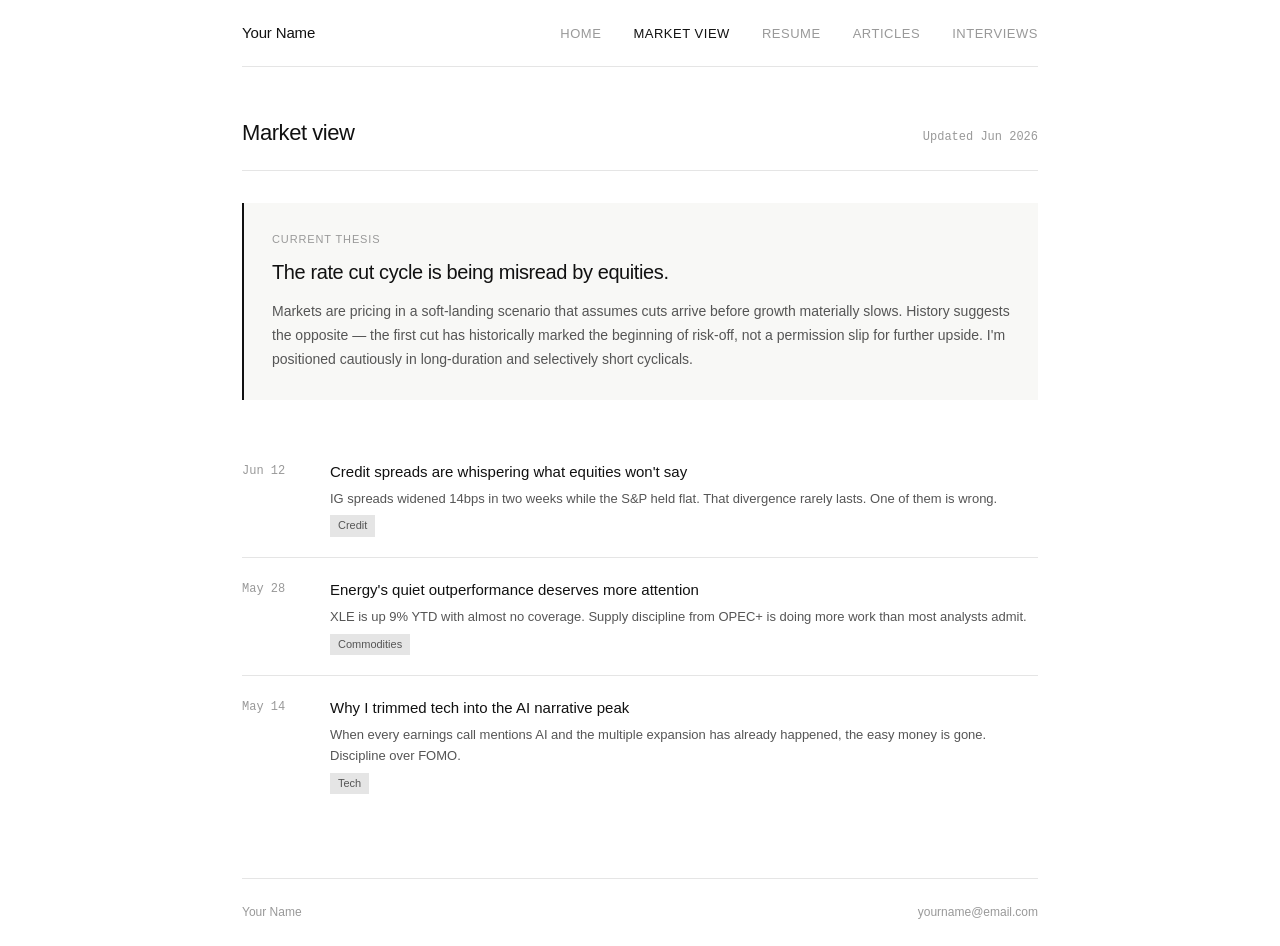
<file: market-view.html>
<!DOCTYPE html>
<html lang="en">
<head>
  <meta charset="UTF-8" />
  <meta name="viewport" content="width=device-width, initial-scale=1.0" />
  <title>Market view — Your Name</title>
  <link rel="stylesheet" href="style.css" />
  <style>
    .featured {
      padding: 1.75rem;
      background: var(--bg-2);
      border-left: 2px solid var(--ink);
      margin-bottom: 2.5rem;
    }

    .featured .eyebrow {
      font-size: 11px;
      text-transform: uppercase;
      letter-spacing: 0.08em;
      color: var(--ink-3);
      margin-bottom: 0.5rem;
    }

    .featured h2 {
      font-size: 20px;
      font-weight: 500;
      letter-spacing: -0.02em;
      margin-bottom: 0.75rem;
    }

    .featured p {
      font-size: 14px;
      color: var(--ink-2);
      line-height: 1.7;
    }

    .entries { display: flex; flex-direction: column; }

    .entry {
      display: grid;
      grid-template-columns: 72px 1fr;
      gap: 1rem;
      padding: 1.25rem 0;
      border-bottom: 1px solid var(--line);
    }

    .entry:last-child { border-bottom: none; }

    .entry-date {
      font-size: 12px;
      color: var(--ink-3);
      font-family: var(--mono);
      padding-top: 2px;
    }

    .entry-title {
      font-size: 15px;
      font-weight: 500;
      margin-bottom: 0.3rem;
    }

    .entry-body {
      font-size: 13px;
      color: var(--ink-2);
      line-height: 1.6;
    }

    @media (max-width: 600px) {
      .entry { grid-template-columns: 1fr; gap: 0.25rem; }
    }
  </style>
</head>
<body>
  <div class="site">
    <nav>
      <span class="nav-name">Your Name</span>
      <ul class="nav-links">
        <li><a href="index.html">Home</a></li>
        <li><a href="market-view.html" class="active">Market view</a></li>
        <li><a href="resume.html">Resume</a></li>
        <li><a href="articles.html">Articles</a></li>
        <li><a href="interviews.html">Interviews</a></li>
      </ul>
    </nav>

    <div class="page-header">
      <h1>Market view</h1>
      <span class="meta">Updated Jun 2026</span>
    </div>

    <!-- Current thesis — replace with your own -->
    <div class="featured">
      <div class="eyebrow">Current thesis</div>
      <h2>The rate cut cycle is being misread by equities.</h2>
      <p>
        Markets are pricing in a soft-landing scenario that assumes cuts arrive before growth
        materially slows. History suggests the opposite — the first cut has historically marked
        the beginning of risk-off, not a permission slip for further upside. I'm positioned
        cautiously in long-duration and selectively short cyclicals.
      </p>
    </div>

    <!-- Entry log — add new entries at the top -->
    <div class="entries">

      <div class="entry">
        <div class="entry-date">Jun 12</div>
        <div>
          <div class="entry-title">Credit spreads are whispering what equities won't say</div>
          <div class="entry-body">
            IG spreads widened 14bps in two weeks while the S&amp;P held flat.
            That divergence rarely lasts. One of them is wrong.
          </div>
          <span class="tag">Credit</span>
        </div>
      </div>

      <div class="entry">
        <div class="entry-date">May 28</div>
        <div>
          <div class="entry-title">Energy's quiet outperformance deserves more attention</div>
          <div class="entry-body">
            XLE is up 9% YTD with almost no coverage. Supply discipline from OPEC+
            is doing more work than most analysts admit.
          </div>
          <span class="tag">Commodities</span>
        </div>
      </div>

      <div class="entry">
        <div class="entry-date">May 14</div>
        <div>
          <div class="entry-title">Why I trimmed tech into the AI narrative peak</div>
          <div class="entry-body">
            When every earnings call mentions AI and the multiple expansion has already happened,
            the easy money is gone. Discipline over FOMO.
          </div>
          <span class="tag">Tech</span>
        </div>
      </div>

    </div>

    <footer>
      <span>Your Name</span>
      <span>yourname@email.com</span>
    </footer>
  </div>
</body>
</html>
</file>
<file: style.css>
/* ── Reset & base ── */
*, *::before, *::after { box-sizing: border-box; margin: 0; padding: 0; }

:root {
  --ink:    #111111;
  --ink-2:  #555555;
  --ink-3:  #999999;
  --line:   #e5e5e5;
  --bg:     #ffffff;
  --bg-2:   #f8f8f6;
  --mono:   'Courier New', Courier, monospace;
}

html { font-size: 16px; }

body {
  font-family: -apple-system, BlinkMacSystemFont, 'Segoe UI', Helvetica, Arial, sans-serif;
  color: var(--ink);
  background: var(--bg);
  line-height: 1.6;
  -webkit-font-smoothing: antialiased;
}

a { color: inherit; text-decoration: none; }
a:hover { text-decoration: underline; }

/* ── Layout ── */
.site {
  max-width: 860px;
  margin: 0 auto;
  padding: 0 2rem;
}

/* ── Nav ── */
nav {
  display: flex;
  align-items: center;
  justify-content: space-between;
  padding: 1.25rem 0;
  border-bottom: 1px solid var(--line);
  margin-bottom: 3rem;
}

.nav-name {
  font-size: 15px;
  font-weight: 500;
  letter-spacing: -0.01em;
}

.nav-links {
  display: flex;
  gap: 2rem;
  list-style: none;
}

.nav-links a {
  font-size: 13px;
  color: var(--ink-3);
  letter-spacing: 0.04em;
  text-transform: uppercase;
  text-decoration: none;
  transition: color 0.15s;
}

.nav-links a:hover,
.nav-links a.active {
  color: var(--ink);
  text-decoration: none;
}

/* ── Page header ── */
.page-header {
  display: flex;
  align-items: baseline;
  justify-content: space-between;
  padding-bottom: 1.25rem;
  border-bottom: 1px solid var(--line);
  margin-bottom: 2rem;
}

.page-header h1 {
  font-size: 22px;
  font-weight: 500;
  letter-spacing: -0.02em;
}

.page-header .meta {
  font-size: 12px;
  color: var(--ink-3);
  font-family: var(--mono);
}

/* ── Footer ── */
footer {
  margin-top: 4rem;
  padding: 1.5rem 0;
  border-top: 1px solid var(--line);
  font-size: 12px;
  color: var(--ink-3);
  display: flex;
  justify-content: space-between;
}

/* ── Utility ── */
.mono { font-family: var(--mono); }
.muted { color: var(--ink-2); }
.tag {
  display: inline-block;
  font-size: 11px;
  padding: 2px 8px;
  background: var(--line);
  color: var(--ink-2);
  margin-top: 6px;
}

/* ── Responsive ── */
@media (max-width: 600px) {
  .site { padding: 0 1.25rem; }

  nav {
    flex-direction: column;
    align-items: flex-start;
    gap: 1rem;
  }

  .nav-links { gap: 1.25rem; flex-wrap: wrap; }
}
</file>
